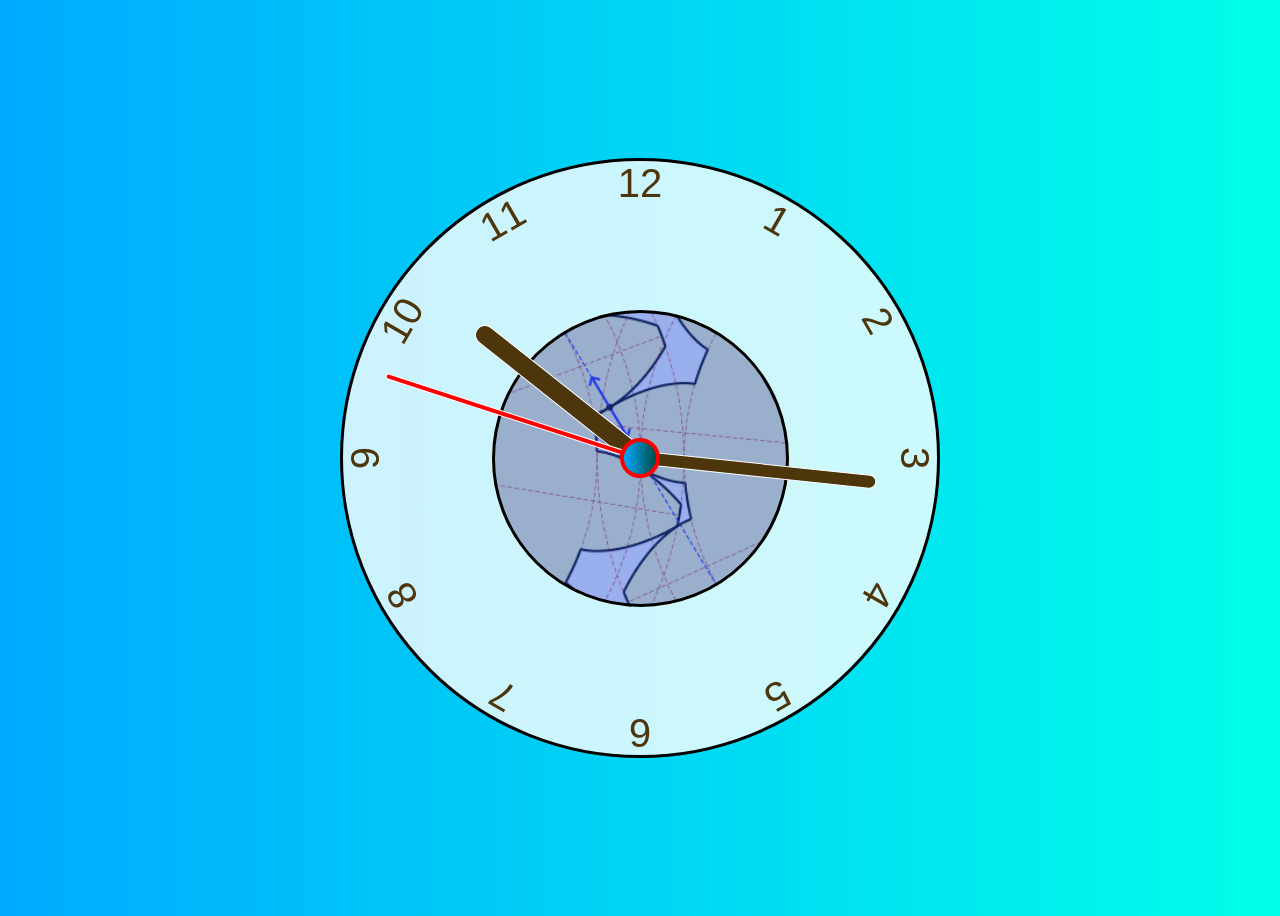
<file: index.html>
<html lang="en">
<head>
    <meta charset="UTF-8">
    <meta name="viewport" content="width=<device-width>, initial-scale=1.0">
    <meta http-equiv="X-UA-Compatible" content="ie=edge">
    <link href="style.css" rel="stylesheet">
    <script defer src="script.js"></script>
    <title>Horloge</title>
</head>
<body>
    <div class="clock">
        <img class="fond" src="static/images/engrenage.gif">
        <!-- <img class="fond" src="/static/images/tum_500.gif"> -->
        <div class="verre"></div>
        <div class="hand hour" data-hour-hand></div>
        <div class="hand minute" data-minute-hand></div>
        <div class="hand second" data-second-hand></div>
        <div class="number number1">1</div>
        <div class="number number2">2</div>
        <div class="number number3">3</div>
        <div class="number number4">4</div>
        <div class="number number5">5</div>
        <div class="number number6">6</div>
        <div class="number number7">7</div>
        <div class="number number8">8</div>
        <div class="number number9">9</div>
        <div class="number number10">10</div>
        <div class="number number11">11</div>
        <div class="number number12">12</div>
    </div>
</body>
</html>
</file>
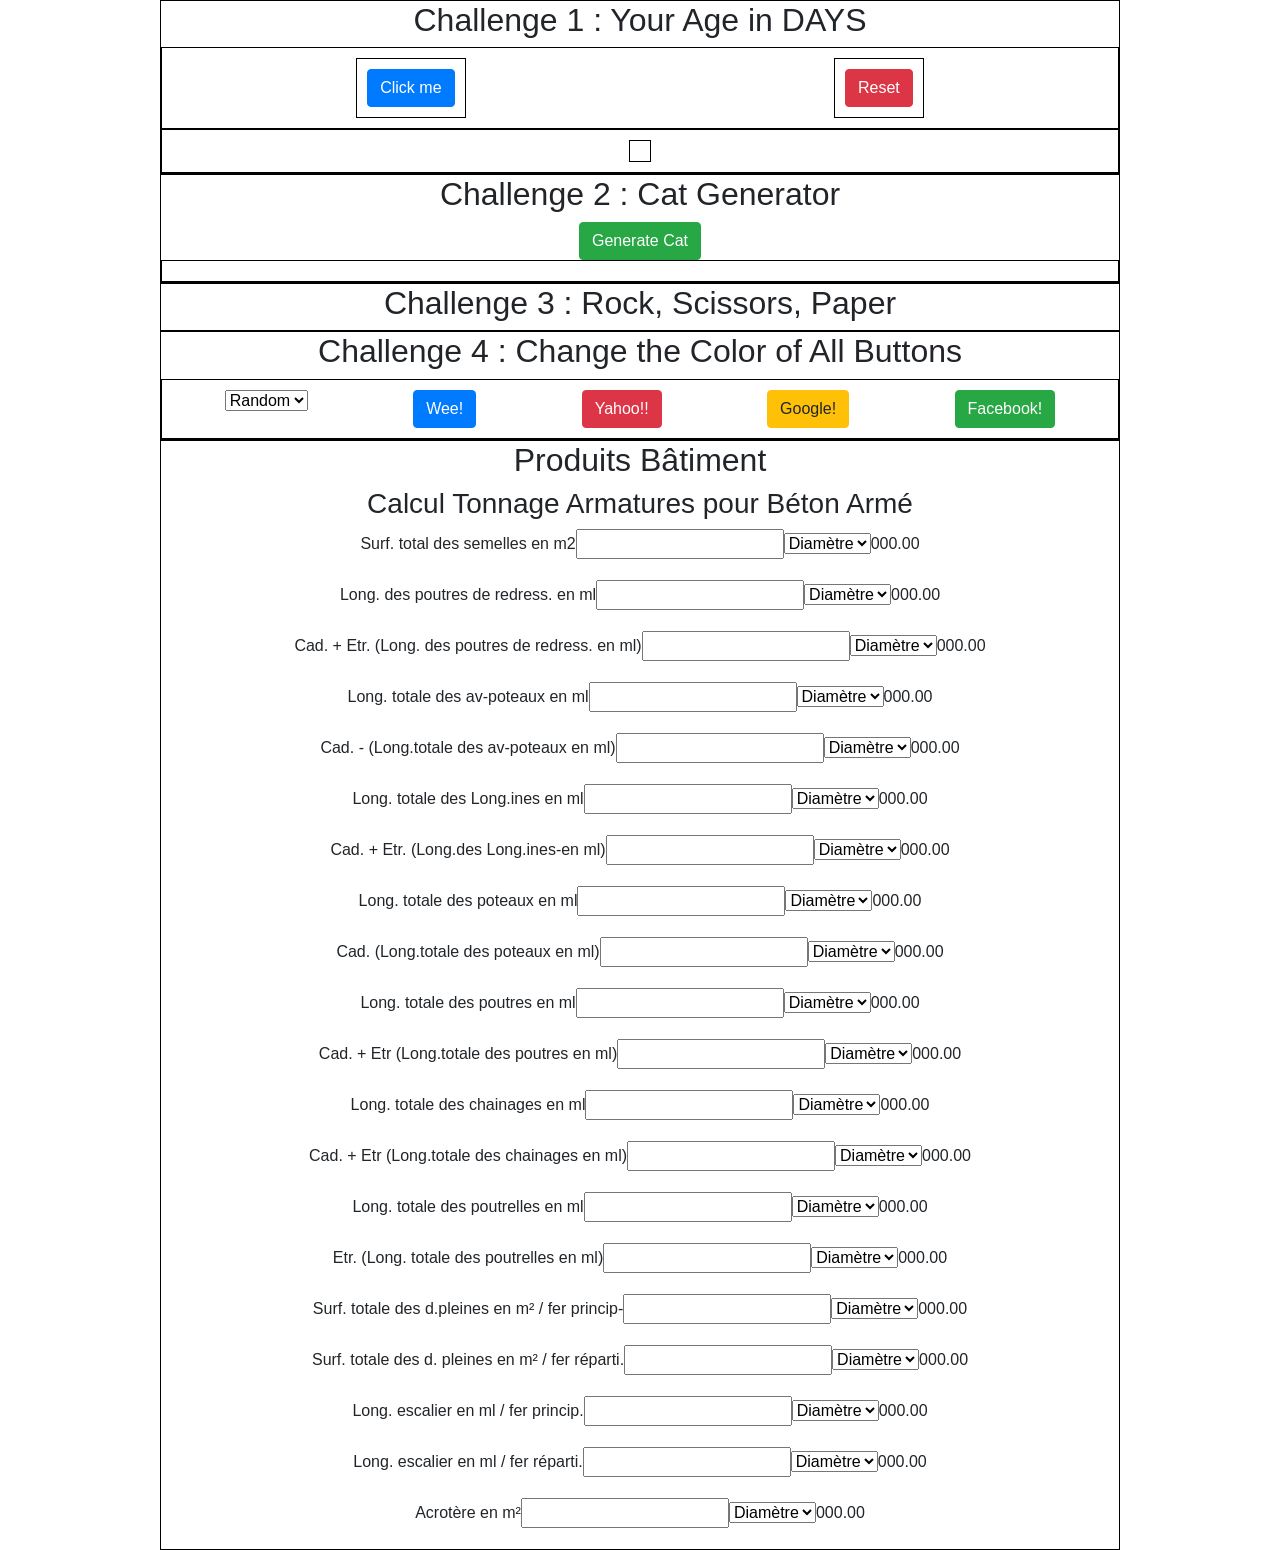
<file: static/index.html>
<html lang="en">
<head>
    <meta charset="UTF-8">
    <meta name="viewport" content="width=device-width, initial-scale=1.0">
    <meta http-equiv="X-UA-Compatible" content="ie=edge">
    <!-- <link rel= "stylesheet" href="https://stackpath.bootstrapcdn.com/bootstrap/4.3.1/css/bootstrap.min.css"> -->
    <link rel= "stylesheet" href="./css/sstyle.css">
   <link rel = "stylesheet" href = "./css/style.css">
    <title>Java Script on Steroid</title>
</head>
<body>
    <div class = "container-1">
        <h2>Challenge 1 : Your Age in DAYS</h2>
        <div class = "flex-box-container-1">
            <div>
                <button class = "btn btn-primary" onclick="age_jrs()">Click me</button>
            </div>
            <div>
                <button class = "btn btn-danger" onclick="reset()">Reset</button>
            </div>
        </div>
        <div class = "flex-box-container-1">
            <div id = "flex-box-result"></div>
        </div>
    </div>
    <div class = "container-2">
        <h2>Challenge 2 : Cat Generator</h2>
        <button class = " btn btn-success" id = "cat-generator" onclick="generateCat()">Generate Cat</button>
        <div class = "flex-box-container-2" id = "flex-cat-gen">
            <!-- <img src="./images/engrenage.gif" alt = "">
            <img src="./images/engrenage.gif" alt = "">
            <img src="./images/engrenage.gif" alt = "">
            <img src="./images/engrenage.gif" alt = "">
            <img src="./images/engrenage.gif" alt = ""> -->
            <!-- <img src = "https://www.wikimeca.org/images/c/c2/Involute_wheel.gif"> -->
        </div>
    </div>
    <div class = "container-3">
        <h2>Challenge 3 : Rock, Scissors, Paper</h2>
    </div>

    <div class = "container-4">
        <h2 id="change-my-color">Challenge 4 : Change the Color of All Buttons</h2>
        <div class="flex-box-pick-color">
            <form action="">
                <select name="backdrop" id="background" onchange="buttonColorChange(this)">
                    <option value="random">Random</option>
                    <option value="red">Red</option>
                    <option value="green">Green</option>
                    <option value="reset">Reset</option>
                </select>
            </form>
            <button class="btn btn-primary">Wee!</button>
            <button class="btn btn-danger">Yahoo!!</button>
            <button class="btn btn-warning">Google!</button>
            <button class="btn btn-success">Facebook!</button>
        </div>
    </div>
    
    <div class = container-5>
        <h2>Produits Bâtiment</h2>
        <h3>Calcul Tonnage Armatures pour Béton Armé</h3>
        <div class="flex-box-acier" id="form-acier">
        </div>
    </div>

    <script src = "./js/script.js"></script>
</body>
</html>
</file>
<file: style.css>
*, *::after, *::before {
    box-sizing: border-box;
    font-family: -apple-system, BlinkMacSystemFont, 'Segoe UI', Roboto,
     Oxygen, Ubuntu, Cantarell,
     'Open Sans', 'Helvetica Neue',
      sans-serif;
}

body {
    background: linear-gradient(to right, hsl(200, 100%, 50%), hsl(175, 100%, 50%));
    display: flex;
    justify-content: center;
    align-items: center;
    min-height: 100vh;
    overflow: hidden;
}
.clock {
    height: 600px;
    width: 600px;
    background-color: rgba(255, 255, 255, 0.8);
    border-radius: 50%;
    border: 3px solid black;
    position: relative;
}
.clock .fond {
    position: absolute;
    width: 50%;
    height: 50%;
    left: 25%;
    bottom: 25%;
    /* border: 3px solid black; */
    border-radius: 50%;
}
.clock .verre {
    position: absolute;
    width: 50%;
    height: 50%;
    left: 25%;
    bottom: 25%;
    background-color: rgb(32, 78, 218, 0.45);
    border: 3px solid black;
    border-radius: 50%;
}
.clock .number {
    --rotation: 0;
    position: absolute;
    width: 100%;
    height: 100%;
    color: rgb(77, 54, 12);
    text-align: center;
    transform: rotate(var(--rotation));
    font-size: 2.5rem;
}

.clock .number1 {--rotation: 30deg}
.clock .number2 {--rotation: 60deg}
.clock .number3 {--rotation: 90deg}
.clock .number4 {--rotation: 120deg}
.clock .number5 {--rotation: 150deg}
.clock .number6 {--rotation: 180deg}
.clock .number7 {--rotation: 210deg}
.clock .number8 {--rotation: 240deg}
.clock .number9 {--rotation: 270deg}
.clock .number10 {--rotation: 300deg}
.clock .number11 {--rotation: 330deg}

.clock .hand {
    --rotation: 0;
    position: absolute;
    bottom: 50%;
    left: 50%;
    border: 1px solid white;
    border-top-left-radius: 10px;
    border-top-right-radius: 10px;
    transform-origin: bottom;
    z-index: 10;
    transform: translateX(-50%) rotate(calc(var(--rotation) * 6deg));
}

.clock .hand.second {
    width: 6px;
    height: 45%;
    background-color: red;   
}
.clock .hand.minute {
    width: 14px;
    height: 40%;
    background-color: rgb(77, 54, 12);
}
.clock .hand.hour {
    width: 20px;
    height: 35%;
    background-color: rgb(77, 54, 12);
}

.clock::after {
    content: '';
    position: absolute;
    /* background-color: rgb(255, 255, 255); */
    background: linear-gradient(to right, hsl(200, 100%, 50%), hsl(175, 100%, 15%));
    z-index: 11;
    width: 40px;
    height: 40px;
    top: 50%;
    left: 50%;
    transform: translate(-50%, -50%);
    border: 4px solid red;
    border-radius: 50%;
}
</file>
<file: static/css/style.css>
.container-1, .container-2, .container-3, .container-4, .container-5 {
    border: 1px solid black;
    width:  75%;
    margin: 0 auto;
    text-align: center;
}

.flex-box-container-1, .flex-box-container-2, .flex-box-rps, .flex-box-pick-color {
    display: flex;
    border: 1px solid black;
    padding: 10px;
    flex-wrap: wrap;
    flex-direction: row;
    justify-content: space-around;
}

.flex-box-container-1 div {
    display: flex;
    padding: 10px;
    border: 1px solid black;
    align-items: center;
}

.flex-box-container-2 img {
    margin: 10px;
    box-shadow: 0px 10px 50px rgba(0, 0, 0, 0.7);
}
</file>
